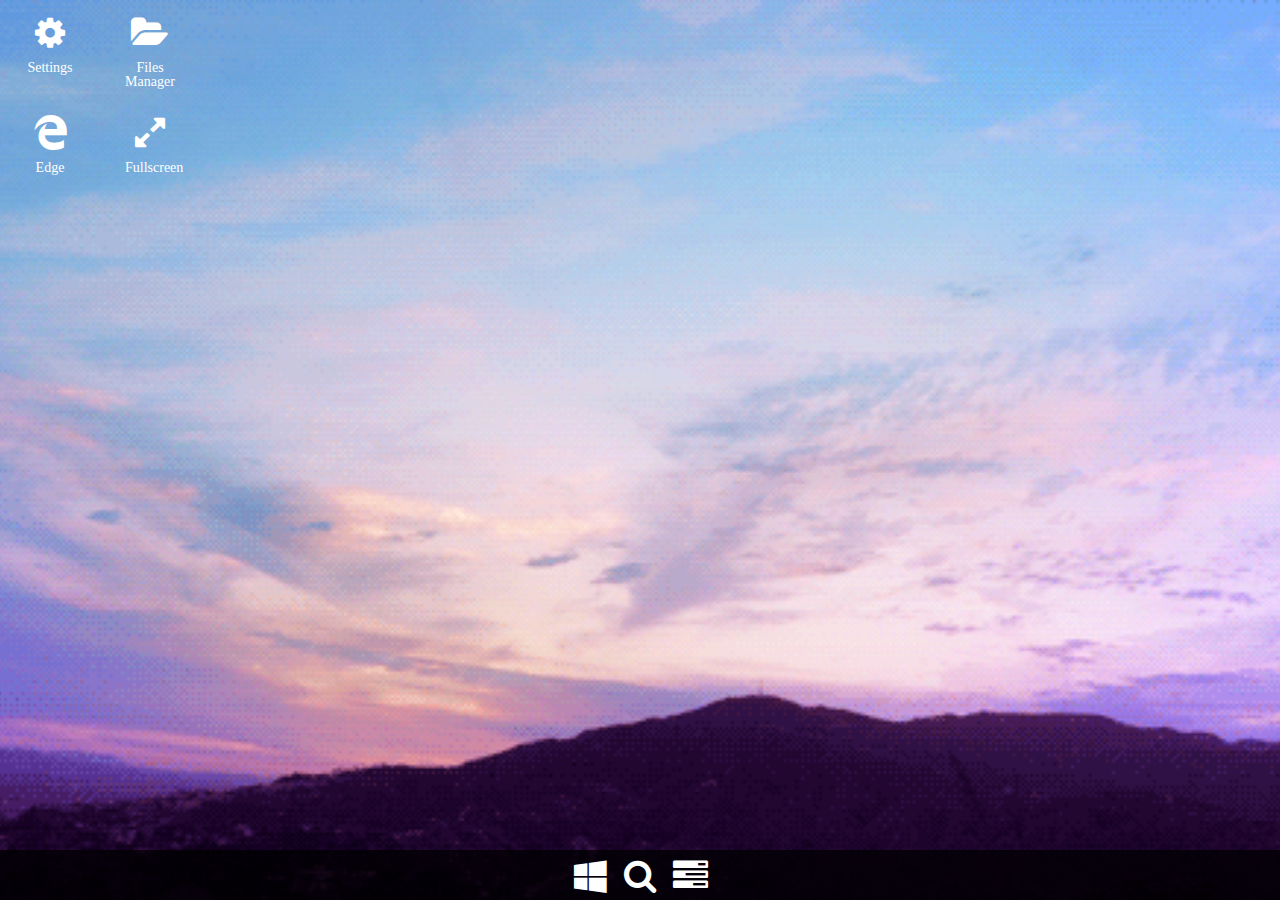
<file: index.html>
<!DOCTYPE html>
<html lang="en" >
<head>
  <meta charset="UTF-8">
  <title>CodePen - Web OS</title>
  <link rel="stylesheet" href="https://cdnjs.cloudflare.com/ajax/libs/font-awesome/4.7.0/css/font-awesome.min.css"><link rel="stylesheet" href="./style.css">

</head>
<body>




<!-- partial:index.partial.html -->
<body>
<div id="main">
  <div id="icons">
    

    

    
    <div ondblclick="showwindow1()" id="open-window-1" class="icon fa fa-gear"><p>Settings</p></div>
    <div ondblclick="showwindow2()" id="open-window-2" class="icon fa fa-folder-open"><p>Files Manager</p></div>
    <div ondblclick="showwindow3()" id="open-window-3" class="icon fa fa-edge"><p>Edge</p></div>
    
    <div id="" class="icon fa fa-expand" onclick="launchFullscreen(document.documentElement);"><p>Fullscreen</p></div>
    
  </div>
  
  
<div id="window-1" class="window" style="top:50px;left:350px;color: white">
  <div id="toolbar">
    <div id="close-window-1" onclick="closewindow1()" class="lights-1 fa fa-window-close-o"></div>

    <div id="hide-window-1" class="lights-2 fa fa-window-minimize"></div>
    <div id="windowname">
     Settings
    </div>



</div>
<h2>Haha no settings</h2>
<p>lol lol lol lol lol</p>
<p>lol lol lol lol lol</p>
<p>lol lol lol lol lol</p>
<p>lol lol lol lol lol</p>
<p>lol lol lol lol lol</p>
<p>lol lol lol lol lol</p>
<p>lol lol lol lol lol</p>
<p>lol lol lol lol lol</p>
<p>lol lol lol lol lol</p>
</div>
  
<div id="window-2" class="window" style="top:50px;left:350px;">
  <div id="toolbar">
    <div id="close-window-2" onclick="closewindow2()" class="lights-1 fa fa-window-close-o"></div>

    <div id="hide-window-2" class="lights-2 fa fa-window-minimize"></div>
    <div id="windowname">
     Files Manager
    </div>



</div>
<style type="text/css">
.explorer-sidebar {

  width: 200px;
  background-color: #f1f1f1;
  position: absolute;
  height: 500px;
  
}

.explorer-sidebar .explorer-text {
  display: block;
  color: black;
  padding: 16px;
  text-decoration: none;
}
 


.explorer-sidebar .explorer-text:hover {
  background-color: #555;
  color: white;
}

.explorer-content {
  margin-left: 200px;
  padding: 1px 16px;
  
}
.explorer-content .fileorfolder {
height: 100px;
width: 100px;
border: none;
background: rgb(0,0,0,0); 
color: white;
 
}
.explorer-content .fileorfolder:hover {

background: rgb(0,0,0,0.5);  
}
</style>
</head>
<body>

<div class="explorer-sidebar">
  <a class="explorer-text">SYSTEM</a>
  <a class="explorer-text">DESKTOP</a>
  <a class="explorer-text">MyCloudDrive</a>
  <a class="explorer-text">User</a>
</div>

<div class="explorer-content">
<h2 style="width: 400px;position: absolute;left: 200px;top: 5px;text-align: center;color: white; background: linear-gradient(to right, rgb(0,0,0) 0%, rgb(0,0,0,0.7) 70%, rgb(0,0,0,0) 100%);">SYSTEM folder</h2>
<br>
<button class="fileorfolder "><div class="fa fa-folder" style=";font-size: 70px"></div><br>JS Core</button>
<button class="fileorfolder "><div class="fa fa-folder" style=";font-size: 70px"></div>HTML Interface</button>
<button class="fileorfolder "><div class="fa fa-folder" style=";font-size: 70px"></div>CSS Framework</button>

</div>

</div>

<div id="window-3" class="window" style="top:20px;left:50px;height: 500px;width: 1000px">
  <div id="toolbar">
    <div id="close-window-3" onclick="closewindow3()" class="lights-1 fa fa-window-close-o"></div>

    <div id="hide-window-3" class="lights-2 fa fa-window-minimize"></div>
    <div id="windowname">
     Edge
    </div>



</div>
<div id="app1needreset">
<iframe src="browser.html" style="height: 483px;width: 100%;border: none;"></iframe>
</div>
</div>

  <div id="sidebar">
    <div style="width: 200px; margin: auto;">
    
  </div>

  </div>
 <style type="text/css">
.bottomContainer {
  position: absolute;
  bottom: 0;
  display: flex;
  justify-content: center;
  align-items: center;
  width: 100%;
  height: 50px;
  background-color: rgb(0, 0, 0, 0.75);
  left: 0
}
.bottomContainer .box {
  position: relative;
  display: flex;
  justify-content: space-evenly;
  align-items: center;
  width: 50px;
  height: 96%;
  background-color: transparent;
  border-bottom: 3px solid #BAC8FF;
  transition: 0.1s all ease;
  cursor: pointer;
  outline: none;
}
.bottomContainer .box:hover {
  width: 70px;
  background-color: rgba(0,0,0, 0.5);
}
.bottomContainer .box:active {
  background-color: rgba(0,0,0);
  font-size: 10px;
}
.bottomContainer .box:nth-child(1) {

  border-bottom: none;
}
.bottomContainer .box:nth-child(2) {

  border-bottom: none;
}
.bottomContainer .box:nth-child(3) {

  border-bottom: none;
}

</style> 

<div class="startmenu"></div>

<div class="bottomContainer">
    <div class="box">
      <div style="color: white;font-size: 35px" class="fa fa-windows" ></div>
    </div>
    <div class="box">
      <div style="color: white;font-size: 35px" class="fa fa-search" ></div>
    </div>
    <div class="box">
      <div style="color: white;font-size: 35px" class="fa fa-tasks" ></div>
    </div>

    <div class="box" id="window-1-bar" style="display: none;">
      <div style="color: white;font-size: 35px; text-align: center;" class="fa fa-gear" ></div>
    </div>
    <div class="box" id="window-2-bar" style="display: none;">
      <div style="color: white;font-size: 35px; text-align: center;" class="fa fa-folder-open" ></div>
    </div>
    <div class="box" id="window-3-bar" style="display: none;">
      <div style="color: white;font-size: 35px; text-align: center;" class="fa fa-edge" ></div>
    </div>
  </div>
 
</div>

</body>
<!-- partial -->
  <script src='jquery-3.6.0.min.js'></script><script  src="./script.js">

  </script>

</body>
</html>
</file>
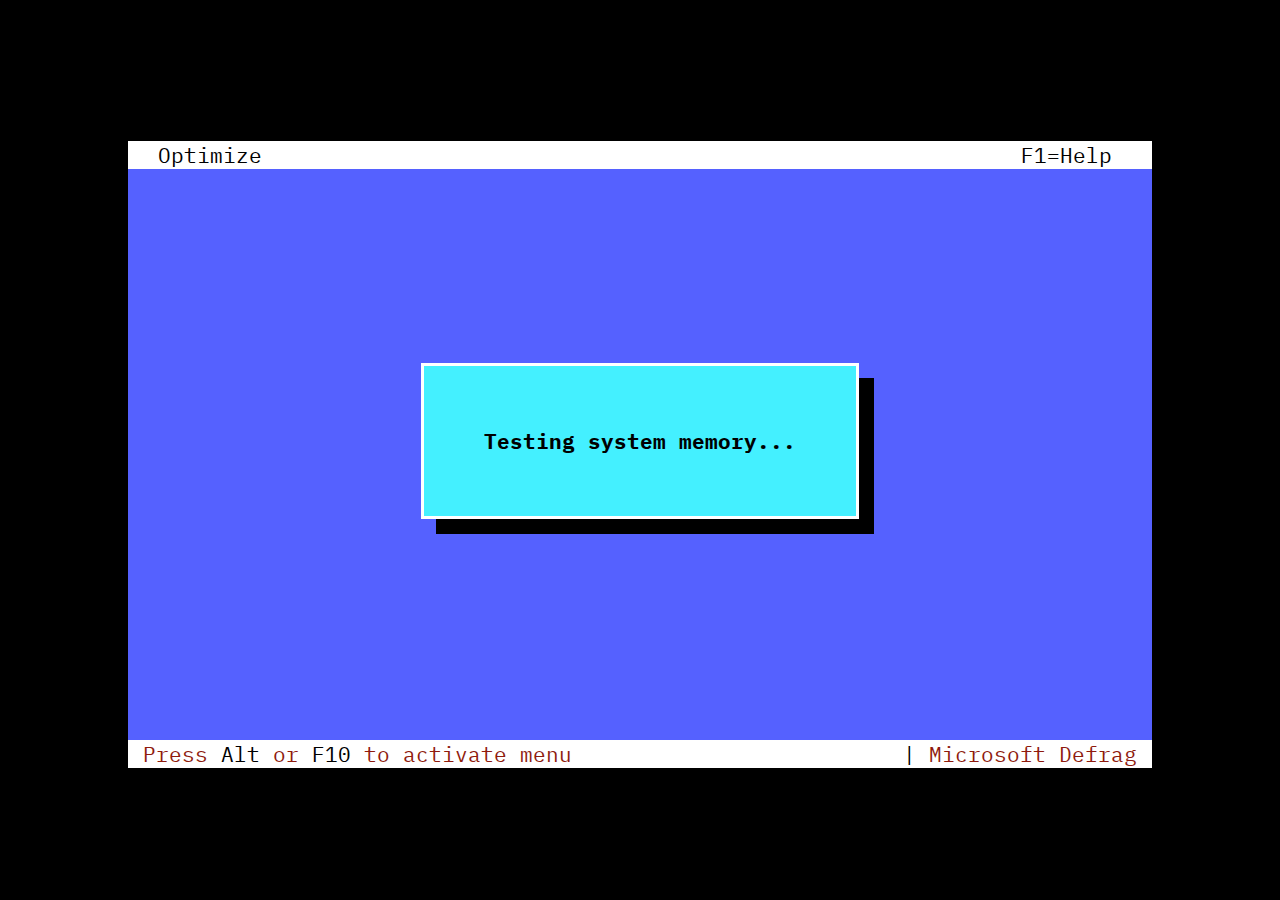
<file: installation.html>
<!DOCTYPE html>
<html lang="en" >
<head>
  <meta charset="UTF-8">
  <title>CodePen - Microsoft Defrag (MSDOS) - Now on your browser!</title>
  <style>
@import url('https://fonts.googleapis.com/css?family=IBM+Plex+Mono:700');

:root {
  --bgColor: #5561ff;
  --cyanColor: #44f0ff;
  --redColor: #8f1b0e;
  --greyColor: #aca8aa;
  --blueColor: #0f06a6;
  --normalFont: 'IBM Plex Mono', monospaced;
}

body {
  margin: 0;
  font-family: var(--normalFont);
  background: black;
  font-size: 21px;
  display: flex;
  align-items: center;
  height: 98vh;
}

.screen {
  width: 1024px;
  height: 600px;
  background: var(--bgColor);  
  border: 3px solid #000;
  margin: auto;
  display: flex;
  flex-direction: column;
  justify-content: space-between;
  
  position: relative;
}

.menu-top {
  background: white;
  display: flex;
  justify-content: space-between;
  padding: 0 30px;
}

.help {
  cursor: pointer;
  padding: 0 10px;
  -webkit-user-select: none;
     -moz-user-select: none;
      -ms-user-select: none;
          user-select: none;
}

.help:active {
  background: black;
  color: white;
}

.menu-bottom {
  background: white;
  display: flex;
  justify-content: space-between;
}

.menu-bottom > div {
    padding: 0 15px;    
  }

.menu-bottom span {
    color: var(--redColor);
  }

/* Surface */

.surface {
  max-width: 95%;
  margin: 1em auto;
  display: flex;
  flex-wrap: wrap;
}

p {
  text-align: left;
}

.block {
  color: white;
  font-size: 18px;
  height: 21px;
  display: inline-block;
}

.block::before {
    width: 12px;
    height: 21px;
    display: flex;
    text-align: center;
    vertical-align: bottom;
  }

.block.used::before {   
    content: "•";
    height: 20px;
    display: inline-block;
    color: var(--bgColor);
    background: yellow;      
  }

.block.used.frag::before {
    background: white;
  }

.block.unused::before {     
    content: "░";
  }

.block.reading::before { content: "r" }

.block.writing::before { content: "W" }

.block.writing::before,
  .block.reading::before {
    background: blue;
    color: white;
    transform: translateY(2px);
  }

.block.bad::before { 
    content: "B";
    height: 22px;
    color: var(--redColor);
    background: black;
    transform: translateY(2px);
  }

.block.unmovable::before { content: "X" }

/* Info */

.info {
  display: flex;
}

.info fieldset {
    border: 2px solid white;
    text-align: center;          
    color: white;
    width: 100%;
    margin: 0 10px 10px 10px;
    min-height: 100px;
  }

.info fieldset p {
      margin: 0;      
    }

.info fieldset legend {
      color: yellow;      
    }

.sb {
  display: flex;
  justify-content: space-between;
}

.progress {
  width: 100%;
  height: 22px;
  background: #8791ff;
}

.progress .fill {
    width: 0%;
    height: 100%;
    background: white;
  }

.grid2x2 {
  display: grid;
  grid-template-columns: 50% 50%;
  text-align: left;
}

/* Modals */

.modals {
  position: absolute;
  width: 100%;
  height: 100%;
  display: flex;
  justify-content: center;
  align-items: center;
  pointer-events: none;
}

.dialog {
  pointer-events: auto;
  display: inline-block;
  border: 3px solid white;
  background: var(--cyanColor);
  color: black;
  font-weight: 700;
  box-shadow: 15px 15px 0 black;
  padding: 40px 60px;
}

.dialog a {
    background: #888;
    color: black;
    font-family: var(--normalFont);
    font-size: 18px;
    font-weight: bold;
    text-decoration: none;
    padding: 2px 45px;
    margin: 0 10px;
    border: 0;
    box-shadow: 8px 8px 0 black;
  }

.dialog a:active {
      box-shadow: none;
      position: relative;
      top: 8px;
      left: 8px;
    }

.finished > div {
  max-width: 500px;
}

.off { opacity: 0 }
[hidden] { display: none }
.center { text-align: center }
</style>

</head>
<body>
<!-- partial:index.partial.html -->
<div class="screen">
  <div class="menu-top">
    <div>Optimize</div>
    <div class="help">F1=Help</div>
  </div>
  
  <div class="surface off">
  </div>
  
  <div class="info off">
    <fieldset>
      <legend>Status</legend>
      <p class="sb">
        <span>Cluster <var class="currentcluster"></var></span>
        <span><var class="percent">0</var>%</span>
      </p>
      <div class="progress">
        <div class="fill"></div>
      </div>
      <p class="center">Elapsed Time: <time class="elapsedtime">00:00:00</time></p>
      <div class="center">Full Optimization</div>
    </fieldset>
    
    <fieldset>
      <legend>Legend</legend>
      <div class="grid2x2">
        <div><span class="block used"></span> - Used</div>
        <div><span class="block unused"></span> - Unused</div>
        <div><span class="block reading"></span> - Reading</div>
        <div><span class="block writing"></span> - Writing</div>
        <div><span class="block bad"></span> - Bad</div>
        <div><span class="block unmovable"></span> - Unmovable</div>
      </div>
      <p>Drive C:    1 block = <var class="clustersperblock"></var> clusters</p>      
    </fieldset>
  </div>
  
  <div class="menu-bottom">
    <div><span>Press</span> Alt <span>or</span> F10 <span>to activate menu</span></div>
    <div>| <span>Microsoft Defrag</span></div>
  </div>  

  <section class="modals">
    <div class="testing dialog">
      <p>Testing system memory...</p>
    </div>

    <div class="reading dialog" hidden>
      <p>Reading disk information...</p>
    </div>

    <div class="analyzing dialog" hidden>
      <p>Analyzing disk information...</p>
      <p class="folders center">GAMES</p>
    </div>
    
    <div class="finished dialog" hidden>
      <p class="center">Optimization for Drive C: Complete</p>
      <div>
        <p class="center">You may optimize another drive or reconfigure optimization for the current drive.</p>
      </div>
      <div>
        <a href="https://twitter.com/Manz/status/1130789484726038529" target="_blank">More info</a>
        <a href="https://manzdev.github.io/" target="_blank">Exit DEFRAG</a>
      </div>
    </div>    
  </section>
</div>
<!-- partial -->
  <script >
// Constants
const TOTAL_BLOCKS = 1300;
const TOTALCLUSTERS = 12600 + ~~(Math.random() * 4250);
const CLUSTERSPERBLOCK = ~~(TOTALCLUSTERS / TOTAL_BLOCKS);

// DOM
const modals = document.querySelectorAll('.testing.dialog, .reading.dialog, .analyzing.dialog, .finished.dialog');
const screens = document.querySelectorAll('.surface, .info');
const surface = document.querySelector('.surface');
const currentCluster = document.querySelector('.currentcluster');
const percent = document.querySelector('.percent');
const fill = document.querySelector('.fill');
const elapsedTime = document.querySelector('.elapsedtime');

// Block generator
const genBlock = () => {
  const num = ~~(Math.random() * 500);

  if (num < 1)
  return 'bad';
  if (num < 2)
  return 'unmovable';
  if (num < 175)
  return 'used frag';else

  return 'unused';
};

// Generate surface
for (let i = 0; i < TOTAL_BLOCKS; i++) {
  const span = document.createElement('span');
  span.className = `block ${genBlock()}`;
  surface.appendChild(span);
}

document.querySelector('.clustersperblock').textContent = CLUSTERSPERBLOCK.toLocaleString('en');

// Time Counter
let time = 0;
const updateTime = () => {
  elapsedTime.textContent = new Date(time * 1000).toISOString().substr(11, 8);
  time++;
};

// Ending phase
const endDefrag = () => {
  modals[3].hidden = false;
  clearInterval(timer);
};

// Reading phase
const readBlock = () => {
  currentCluster.textContent = CLUSTERSPERBLOCK * currentBlock;
  if (blocks[currentBlock].classList.contains('frag')) {
    console.log(currentBlock, 'fragment detected');
    blocks[currentBlock].classList.remove('frag');
  } else
  if (blocks[currentBlock].classList.contains('unused')) {
    const fragments = document.querySelectorAll('.used.frag');
    const p = ~~(currentBlock * 100 / totalBlocks);
    percent.textContent = p;
    fill.style.setProperty('width', `${p}%`);
    if (fragments.length == 0) {
      endDefrag();
      return;
    }
    const num = ~~(Math.random() * fragments.length);
    fragments[num].classList.remove('used', 'frag');
    fragments[num].classList.add('unused', 'reading');
    setTimeout(() => fragments[num].classList.remove('reading'), 200 + ~~(Math.random() * 800));
    blocks[currentBlock].classList.remove('unused');
    blocks[currentBlock].classList.add('used');
  } else

  currentBlock++;

  setTimeout(readBlock, 50 + ~~(Math.random() * 50) + [0, 0, 0, 50, 200][~~(Math.random() * 5)]);
};

let currentBlock = 0;
const totalBlocks = document.querySelectorAll('.used.frag').length;
const blocks = document.querySelectorAll('.block');
const folders = document.querySelector('.folders');

const startDefrag = () => {
  timer = setInterval(updateTime, 1000);
  setTimeout(readBlock, 500);
};

const TAGS = ['GAMES', 'DOS', 'WINDOWS', 'AUTODESK', 'EMM386', 'PCSHELL',
'ZIP', 'RAR', 'PORN', 'COREL', 'WOLF3D', 'TRACKERS', 'WORM',
'NORTON', 'DOSHELL', 'INDY', 'MONKEY', 'SIMON', 'WORKS', '2DISK'];

const startDialogs = () => {
  setTimeout(() => {
    modals[0].hidden = true;
    modals[1].hidden = false;
  }, 3000);

  setTimeout(() => {
    modals[1].hidden = true;
    modals[2].hidden = false;
    extractTags(TAGS);
  }, 5000);

  setTimeout(() => {
    modals[2].hidden = true;
    screens[0].classList.remove('off');
    screens[1].classList.remove('off');
    startDefrag();
  }, 7000);
};

const extractTags = tags => {
  if (tags.length > 0)
  setTimeout(() => {
    folders.textContent = tags.shift();
    extractTags(tags);
  }, 100);
};

startDialogs();

document.addEventListener('keydown', function (event) {
  if (event.altKey || event.code == 'F10')
  location.href = 'https://twitter.com/Manz';
});
</script>

</body>
</html>
</file>
<file: style.css>
body{
  overflow: hidden;
  height: 100%;
  width:100%;
  margin: 0px;


padding: 0px;
  -webkit-user-select: none;

/*  background: -moz-linear-gradient(top left, #33799d, #e8ebb4);
background: -o-linear-gradient(top left, #33799d, #e8ebb4);
background: -webkit-linear-gradient(top left, #33799d, #e8ebb4);
background: linear-gradient(to bottom right, #33799d, #e8ebb4);*/
background: #eee url('AcrobaticResponsibleAsianelephant-size_restricted.gif') no-repeat fixed center center / cover;font-family: Tahoma, "Trebuchet MS", sans-serif; 
}



.window {
    overflow: hidden;
    z-index:5;
  position:absolute;
    display: block; 
  background-color: rgb(0, 0, 0, 0.7);
  -moz-box-shadow: rgba(0, 0, 0, 0.1) 1px 1px, rgba(0, 0, 0, 0.1) -1px -1px, rgba(0, 0, 0, 0.1) 1px -1px, rgba(0, 0, 0, 0.1) -1px 1px, rgba(0, 0, 0, 0.8) 0 0 70px;  -webkit-box-shadow: rgba(0, 0, 0, 0.1) 1px 1px, rgba(0, 0, 0, 0.1) -1px -1px, rgba(0, 0, 0, 0.1) 1px -1px, rgba(0, 0, 0, 0.1) -1px 1px, rgba(0, 0, 0, 0.8) 0 0 70px;  box-shadow: rgba(0, 0, 0, 0.1) 1px 1px, rgba(0, 0, 0, 0.1) -1px -1px, rgba(0, 0, 0, 0.1) 1px -1px, rgba(0, 0, 0, 0.1) -1px 1px, rgba(0, 0, 0, 0.8) 0 0 70px;
  -moz-border-radius: 5px;
  -webkit-border-radius: 5px;
  border-radius: 5px;
  min-width: 600px; 
  min-height: 350px;
  margin: 0 auto;
  
}

#toolbar {
cursor:move;
height: 25px;
position: relative;
display: block;
border-bottom: solid 1px #686868;
background: black;


}

#windowname {
position: absolute;
left: 5px;
font-size: 13px;
line-height: 23px;
color: white;
}

.lights-1:hover {
color: red;
content: '+';
}

.lights-1 {
cursor:pointer;
position: absolute;
display: inline;
left: 4px;
font-size: 20px;
width: 12px;
height: 12px;
display: block;
margin: 3px 15px 4px 4px;
float: right;
position: relative;
color: white

}


.lights-2:hover {
color: green;
content: '+';
}

.lights-2 {
cursor:pointer;
position: absolute;
display: inline;
left: 4px;
font-size: 20px;
width: 12px;
height: 12px;
display: block;
margin: 3px 5px 4px 4px;
float: right;
position: relative;
color: white

}
textarea {
margin-top: 5px;
width: 99%;
min-height: 309px;
height: 100%;
max-width: 106%;
border: 0;
background-color: #ededed;
resize: horizontal;
}

.icon {
padding: 10px;
width: 70px;
height: 70px;
float: left;
background: rgba(68, 68, 68, 0.0);
margin: 5px;
cursor: pointer;
color: #fff;
font-size: 35px;
text-align: center;
}

.icon p {
margin: 10px;
font-size: 14px;
color: #FFFFFF;
}

.icon:hover {
background: rgba(68, 68, 68, 0.2);
transition: all .3s linear;
-o-transition: all .3s linear;
-moz-transition: all .3s linear;
-webkit-transition: all .3s linear;
}

#icons {
width: 200px;
height: 100%;
float: left;
}

#sidebar {
float: right;
width: 250px;
height: 100%;
right: 0;
top: 0;
position: absolute;
opacity: .4;
overflow: hidden;
}

#sidebar:hover {
opacity: 0.8;
transition: all .5s linear;
-o-transition: all .5s linear;
-moz-transition: all .5s linear;
-webkit-transition: all .5s linear;
}
</file>
